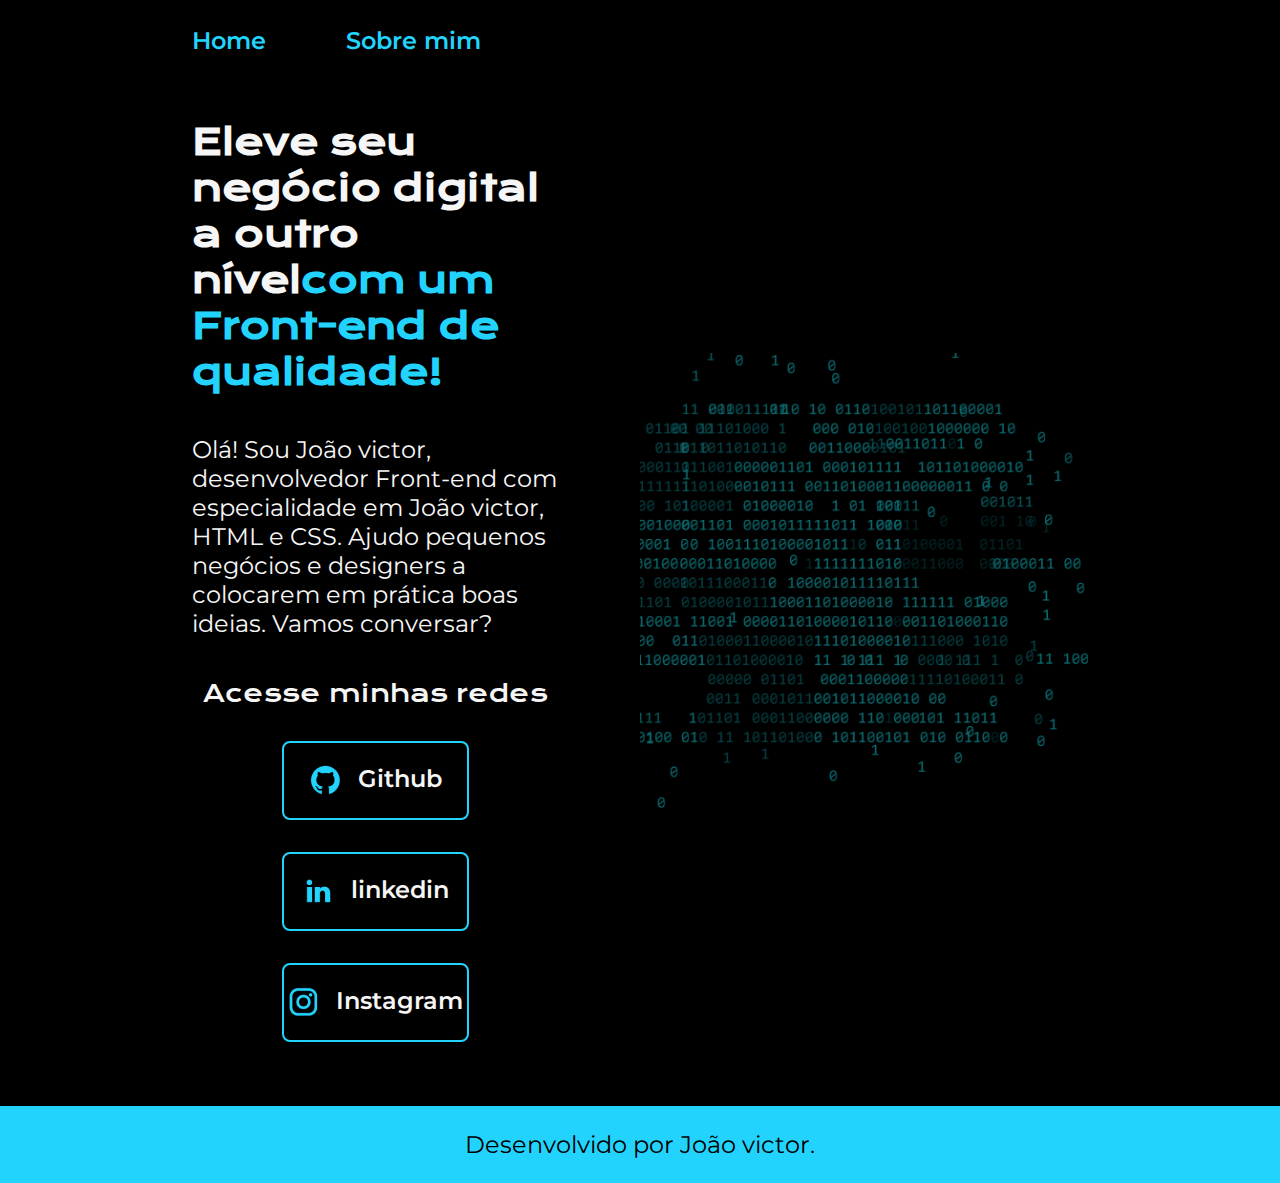
<file: index.html>
<!DOCTYPE html>
<html lang="pt-br">

<head>
    <meta charset="UTF-8">
    <meta http-equiv="X-UA-Compatible" content="IE=edge">
    <meta name="viewport" content="width=device-width, initial-scale=1.0">
    <title>Portifolio</title>
    <link rel="stylesheet" href="./styles/style.css">
</head>

<body>
    <header class="cabecalho">
        <nav class="cabecalho__menu">
            <a class="cabecalho__menu__link" href="index.html">Home</a>
            <a class="cabecalho__menu__link" href="about.html">Sobre mim</a>
        </nav>
    </header>
    <main class="apresentacao">
        <section class="apresentacao__conteudo">
            <h1 class="apresentacao__conteudo__titulo">Eleve seu negócio digital a outro nível<strong 
            class="titulo-destaque">com um Front-end de qualidade!
            </strong></h1>
            <p class="apresentacao__conteudo__texto">Olá! Sou João victor, desenvolvedor
            Front-end com especialidade em João victor, HTML e
            CSS. Ajudo pequenos negócios e designers a
            colocarem em prática boas ideias. Vamos
            conversar?</p>
            <div class="apresentacao__links">
                <h2 class="apresentacao__links__subtitulo">Acesse minhas redes</h2>
                <a class="apresentacao__links__navegacao" href="https://github.com/joaomiranda01">
                    <img src="./assets/github.png">
                    Github
                </a>
                <a class="apresentacao__links__navegacao" href="https://www.linkedin.com/in/joão-victor-praxedes-de-miranda-189246354">
                    <img src="./assets/linkedin.png">
                    linkedin
                </a>
                <a class="apresentacao__links__navegacao" href="https://www.instagram.com/joao011s">
                    <img src="./assets/instagram.png">
                    Instagram
                </a>
               
            </div>
        </section>
        <img class="apresentacao__imagem" src="assets/codigos1.png" alt="Foto de codigos binarios">
    </main>
    <footer class="rodape">
        <p>Desenvolvido por João victor.</p>
    </footer>
</body>

</html>
</file>
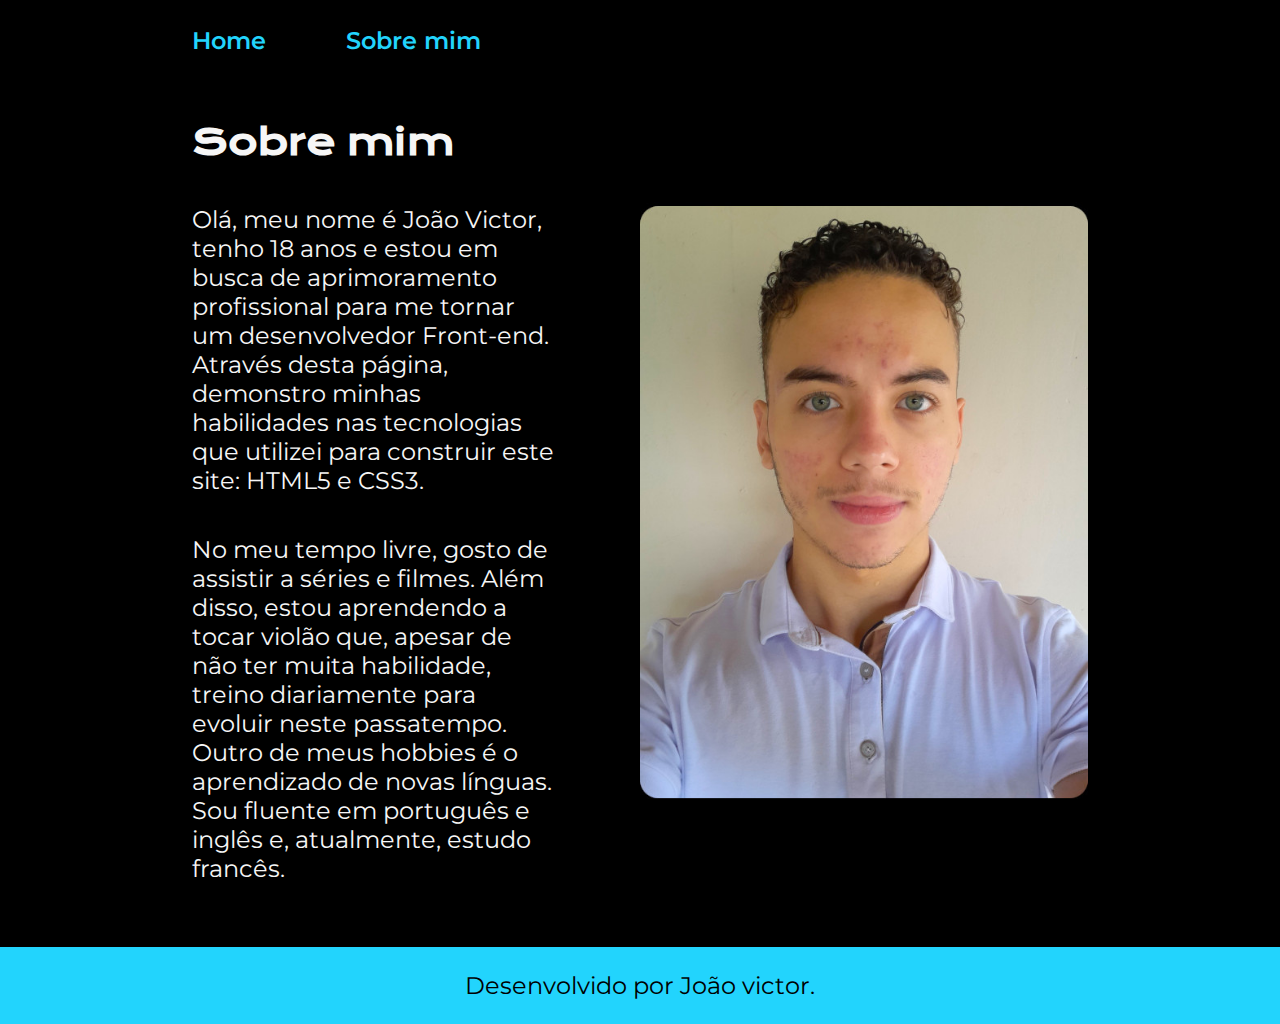
<file: about.html>
<!DOCTYPE html>
<html lang="pt-br">

<head>
    <meta charset="UTF-8">
    <meta http-equiv="X-UA-Compatible" content="IE=edge">
    <meta name="viewport" content="width=device-width, initial-scale=1.0">
    <title>Sobre mim</title>
    <link rel="stylesheet" href="./styles/style.css">
</head>

<body>
    <header class="cabecalho">
        <nav class="cabecalho__menu">
            <a class="cabecalho__menu__link" href="index.html">Home</a>
            <a class="cabecalho__menu__link" href="about.html">Sobre mim</a>
        </nav>
    </header>

    <main class="apresentacao">
        <section class="apresentacao__conteudo">
            <h1 class="apresentacao__conteudo__titulo">Sobre mim</h1>
            <p class="apresentacao__conteudo__texto">Olá, meu nome é João Victor, tenho 18 anos e estou em busca de aprimoramento profissional para me tornar um desenvolvedor Front-end. Através desta página, demonstro minhas habilidades nas tecnologias que utilizei para construir este site: HTML5 e CSS3.
            </p>
            <p class="apresentacao__conteudo__texto">
                No meu tempo livre, gosto de assistir a séries e filmes. Além disso, estou aprendendo a tocar violão que, apesar de não ter muita habilidade, treino diariamente para evoluir neste passatempo. Outro de meus hobbies é o aprendizado de novas línguas. Sou fluente em português e inglês e, atualmente, estudo francês.
                 </p>
        </section>
        <img class="apresentacao__imagem" src="assets/Imagem do WhatsApp de 2025-04-04 à(s) 15.40.22_56bcbac1.jpg" alt="Foto da João victor ">
    </main>

    <footer class="rodape">
        <p>Desenvolvido por João victor.</p>
    </footer>
</body>

</html>
</file>
<file: styles/style.css>
@import url('https://fonts.googleapis.com/css2?family=Krona+One&family=Montserrat:wght@400;600&display=swap');

:root {
    --cor-primaria: #000000;
    --cor-secundaria: #F6F6F6;
    --cor-terciaria: #22D4FD;
    --cor-hover: #272727;

    --fonte-primaria: 'Krona One', sans-serif;
    --fonte-secundaria: 'Montserrat', sans-serif;
}
*{
    margin: 0;
    padding: 0;
}

body{
    box-sizing: border-box;
    background-color: var(--cor-primaria);
    color: var(--cor-secundaria);
}

.cabecalho{
    padding: 2% 0% 0% 15%;
}
.cabecalho__menu{
    display: flex;
    gap: 80px;
}
.cabecalho__menu__link{
    font-family: var(--fonte-secundaria);
    font-size: 1.5rem;
    font-weight: 600;
    color: var(--cor-terciaria);
    text-decoration: none;
}
.apresentacao{
    padding: 5% 15%;
    display: flex;
    align-items: center;
    justify-content: space-between;
    gap: 82px;
}
.apresentacao__conteudo{
    width: 50%;
    display: flex;
    flex-direction: column;
    gap: 40px;
}

.apresentacao__conteudo__titulo{
    font-size: 2.25rem;
    font-family: var(--fonte-primaria);
}
.titulo-destaque{
    color: var(--cor-terciaria);
}
.apresentacao__conteudo__texto{
    font-size: 1.5rem;
    font-family: var(--fonte-secundaria);
}

.apresentacao__links{
    display: flex;
    flex-direction: column;
    justify-content: space-between;
    align-items: center;
    gap: 32px;
}
.apresentacao__links__subtitulo{
    font-family: var(--fonte-primaria);
    font-weight: 400;
    font-size: 1.5rem;
}
.apresentacao__links__navegacao{
    display: flex;
    justify-content: center;
    gap: 16px;
    border: 2px solid var(--cor-terciaria);
    width: 50%;
    text-align: center;
    border-radius: 8px;
    font-size: 1.5rem;
    font-weight: 600;
    padding: 21.5px 0;
    text-decoration: none;
    color: var(--cor-secundaria);
    font-family: var(--fonte-secundaria);
}
.apresentacao__links__navegacao:hover{
    background-color: var(--cor-hover);
}
.apresentacao__imagem{
    width: 50%;
    height: 50%;
}
.rodape{
    color: var(--cor-primaria);
    background-color: var(--cor-terciaria);
    padding: 24px;
    text-align: center;
    font-family: var(--fonte-secundaria);
    font-size: 1.5rem;
    font-weight: 400;
}

@media (max-width: 1200px) {
    .cabecalho{
         padding: 10%;  
    }
    .cabecalho__menu{
        justify-content: center;
    }
    .apresentacao{
        flex-direction: column-reverse;
        padding: 5%;
    }
    .apresentacao__conteudo{
        width: auto;
    }
}
</file>
